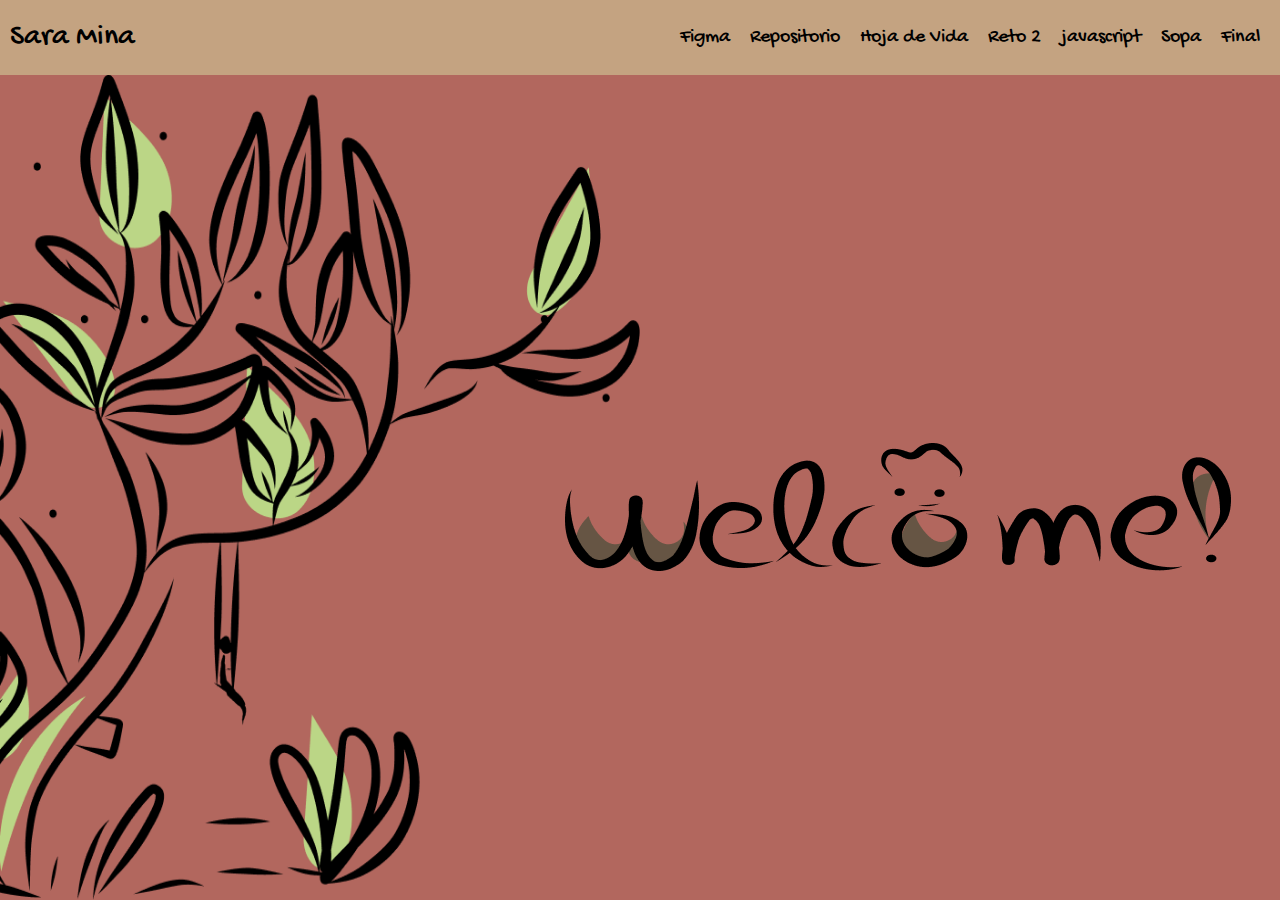
<file: index.html>
<!DOCTYPE html>
<html lang="es">

  <head>
    <meta charset="UTF-8">
    <meta name="viewport" content="width=device-width, initial-scale=1.0">
    <title>Portafolio Sara Mina</title>
    <!-- The style.css file allows you to change the look of your web pages.
         If you include the next line in all your web pages, they will all share the same look.
         This makes it easier to make new pages for your site. -->
    <link rel="stylesheet" href="https://sdmina.neocities.org/style.css">
    <link rel="stylesheet" href="style.css">
    <link href="https://fonts.googleapis.com/css2?family=Gochi+Hand&family=Rubik+Beastly&display=swap" rel="stylesheet">
  </head>
  
  <body>
    <header> 
      <nav>
        <div class="name">Sara Mina</div>
        <ul class="main-menu">
          <li><a href="https://www.figma.com/file/eflrmpB9GhKRIfvDcSW0Ki/Hoja-de-vida?node-id=0%3A1" target=_blank>Figma</a></li>
          <li><a href="https://github.com/sdminaq" target=_blank>Repositorio</a></li>
          <li><a href="https://sdmina.neocities.org/hojavida/index.html" target=_blank>Hoja de Vida</a></li> 
          <li><a href="reto2/index.html" target=_blank>Reto 2</a></li>
          <li><a href="js/index.html" target=_blank>javascript</a></li>
          <li><a href="sopa_letras/index.html" target=_blank>Sopa</a></li>
          <li><a href="proyecto-final-web/index.html" target=_blank>Final</a></li>
          
        </ul>
    </nav>
    </header>
    <main>
      <div class="tree">
        <img src="tree.png" alt="">
      </div>
      <div class="welcome">
      <img src="welcome.png" alt="">
      </div>
    </main>


  </body>
</html>
</file>
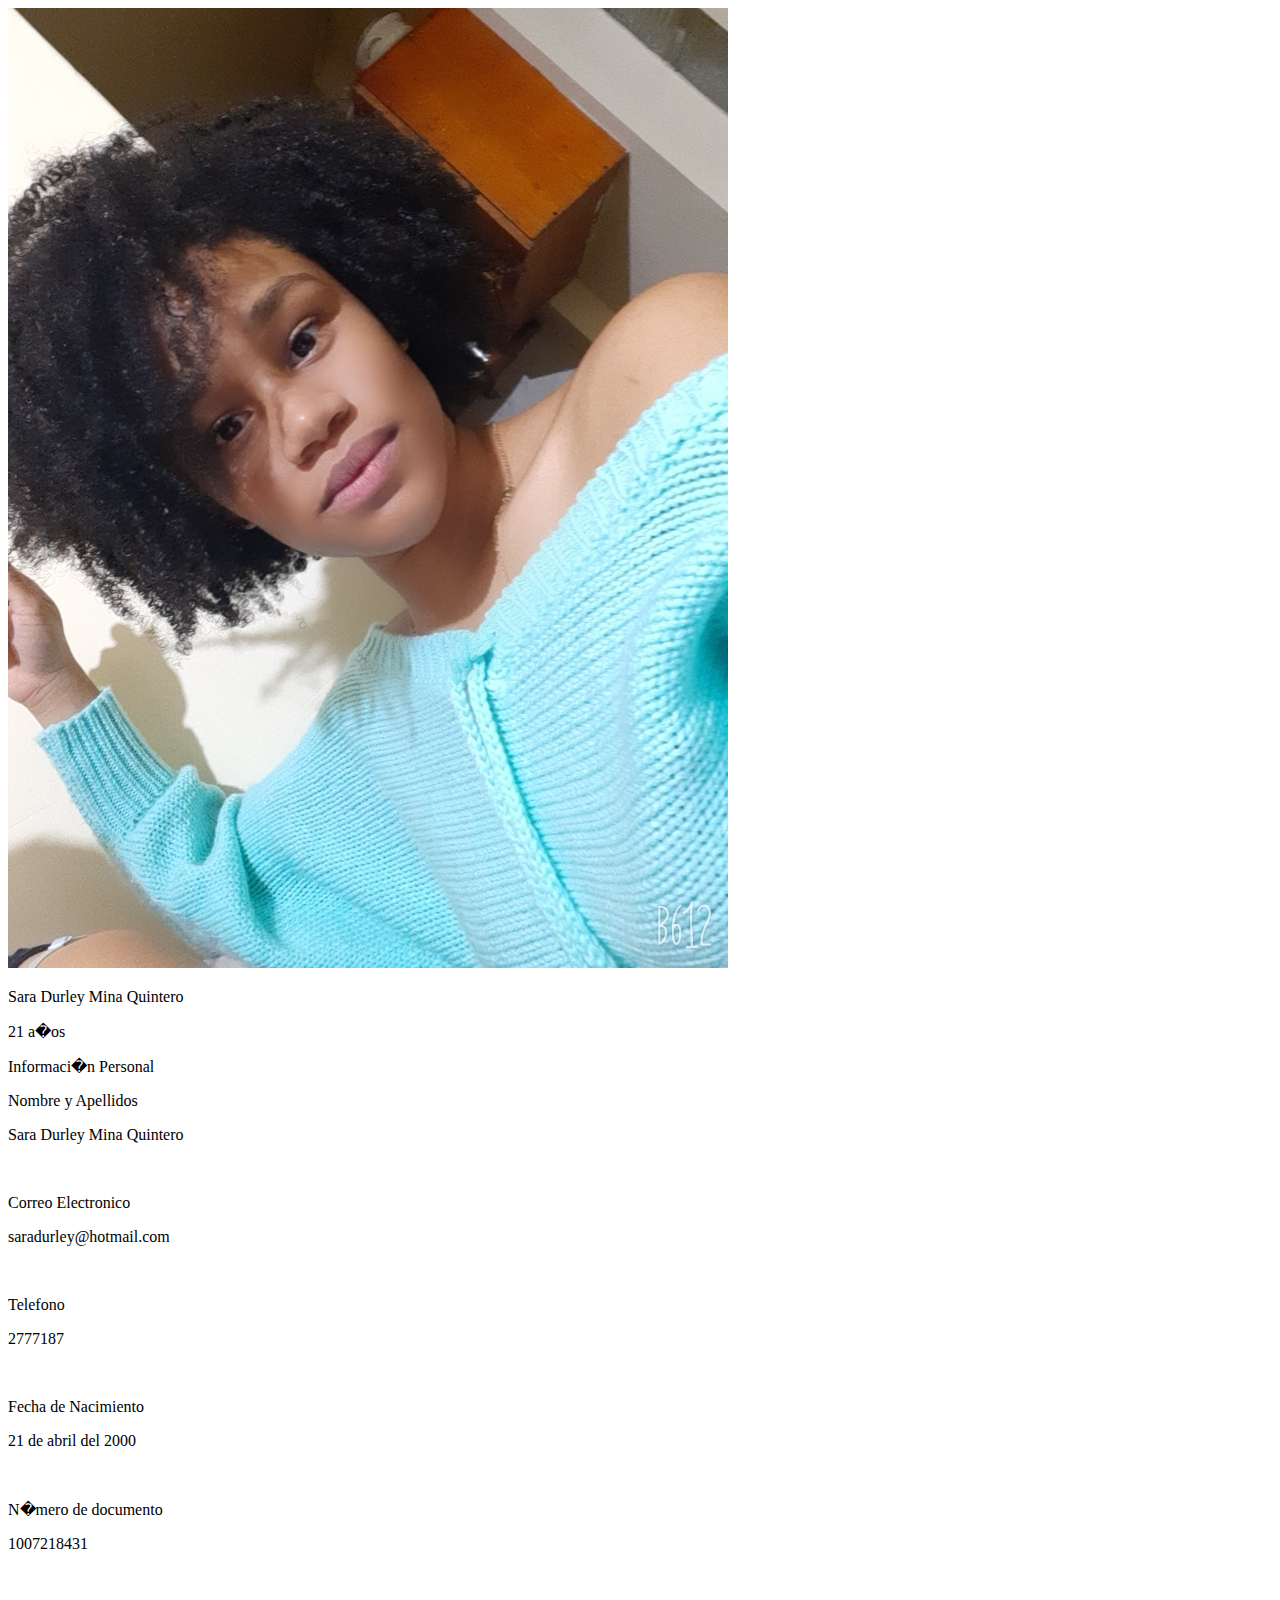
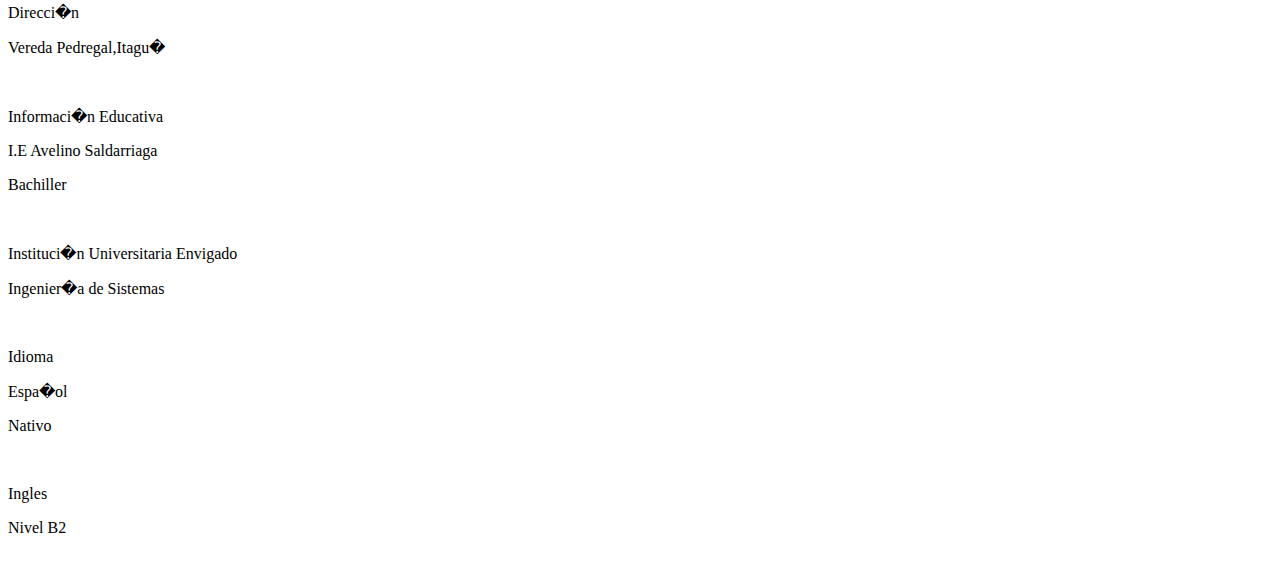
<file: hojavida/index.html>
<!DOCTYPE html>
<html lang="es">
<head>
    <meta charset="UTF-8">
    <meta http-equiv="X-UA-Compatible" content="IE=edge">
    <meta name="viewport" content="width=device-width, initial-scale=1.0">
    <title>Hoja de vida</title>
    <link rel="stylesheet" href="https://sdmina.neocities.org/hojavida/index.css">
    <link rel="preconnect" href="https://fonts.googleapis.com">
    <link rel="preconnect" href="https://fonts.gstatic.com" crossorigin>
    <link href="https://fonts.googleapis.com/css2?family=Klee+One&display=swap" rel="stylesheet">   
</head>
<body>
    <div class= "name">
        <div class="img">
            <img src="IMG-20200731-WA0007.jpg" alt="">
        </div>
        <div class="content">
            <p class="p-1">Sara Durley Mina Quintero</p>
            <p class="p-2">21 a�os</p>
        </div>
    </div>
    <div class="infpersonal">
        <p class="titulosec">Informaci�n Personal</p>
        <p class="textname">Nombre y Apellidos</p>
        <p class="textinf">Sara Durley Mina Quintero</p><br>
        <p class="textname">Correo Electronico</p>
        <p class="textinf">saradurley@hotmail.com</p><br>
        <p class="textname">Telefono</p>
        <p class="textinf">2777187</p><br>
        <p class="textname">Fecha de Nacimiento</p>
        <p class="textinf">21 de abril del 2000</p><br>
        <p class="textname">N�mero de documento</p>
        <p class="textinf">1007218431</p><br>    
        <p class="textname">Direcci�n</p>
        <p class="textinf">Vereda Pedregal,Itagu�</p><br>
    </div>
    <div class="infpersonal">
        <p class="titulosec">Informaci�n Educativa</p>
        <p class="textname">I.E Avelino Saldarriaga</p>
        <p class="textinf">Bachiller</p><br>
        <p class="textname">Instituci�n Universitaria Envigado</p>
        <p class="textinf">Ingenier�a de Sistemas</p><br>
    </div>
    <div class="infpersonal">
        <p class="titulosec">Idioma</p>
        <p class="textname">Espa�ol</p>
        <p class="textinf">Nativo</p><br>
        <p class="textname">Ingles</p>
        <p class="textinf">Nivel B2</p><br>
    </div>
</body>
</html>
</file>
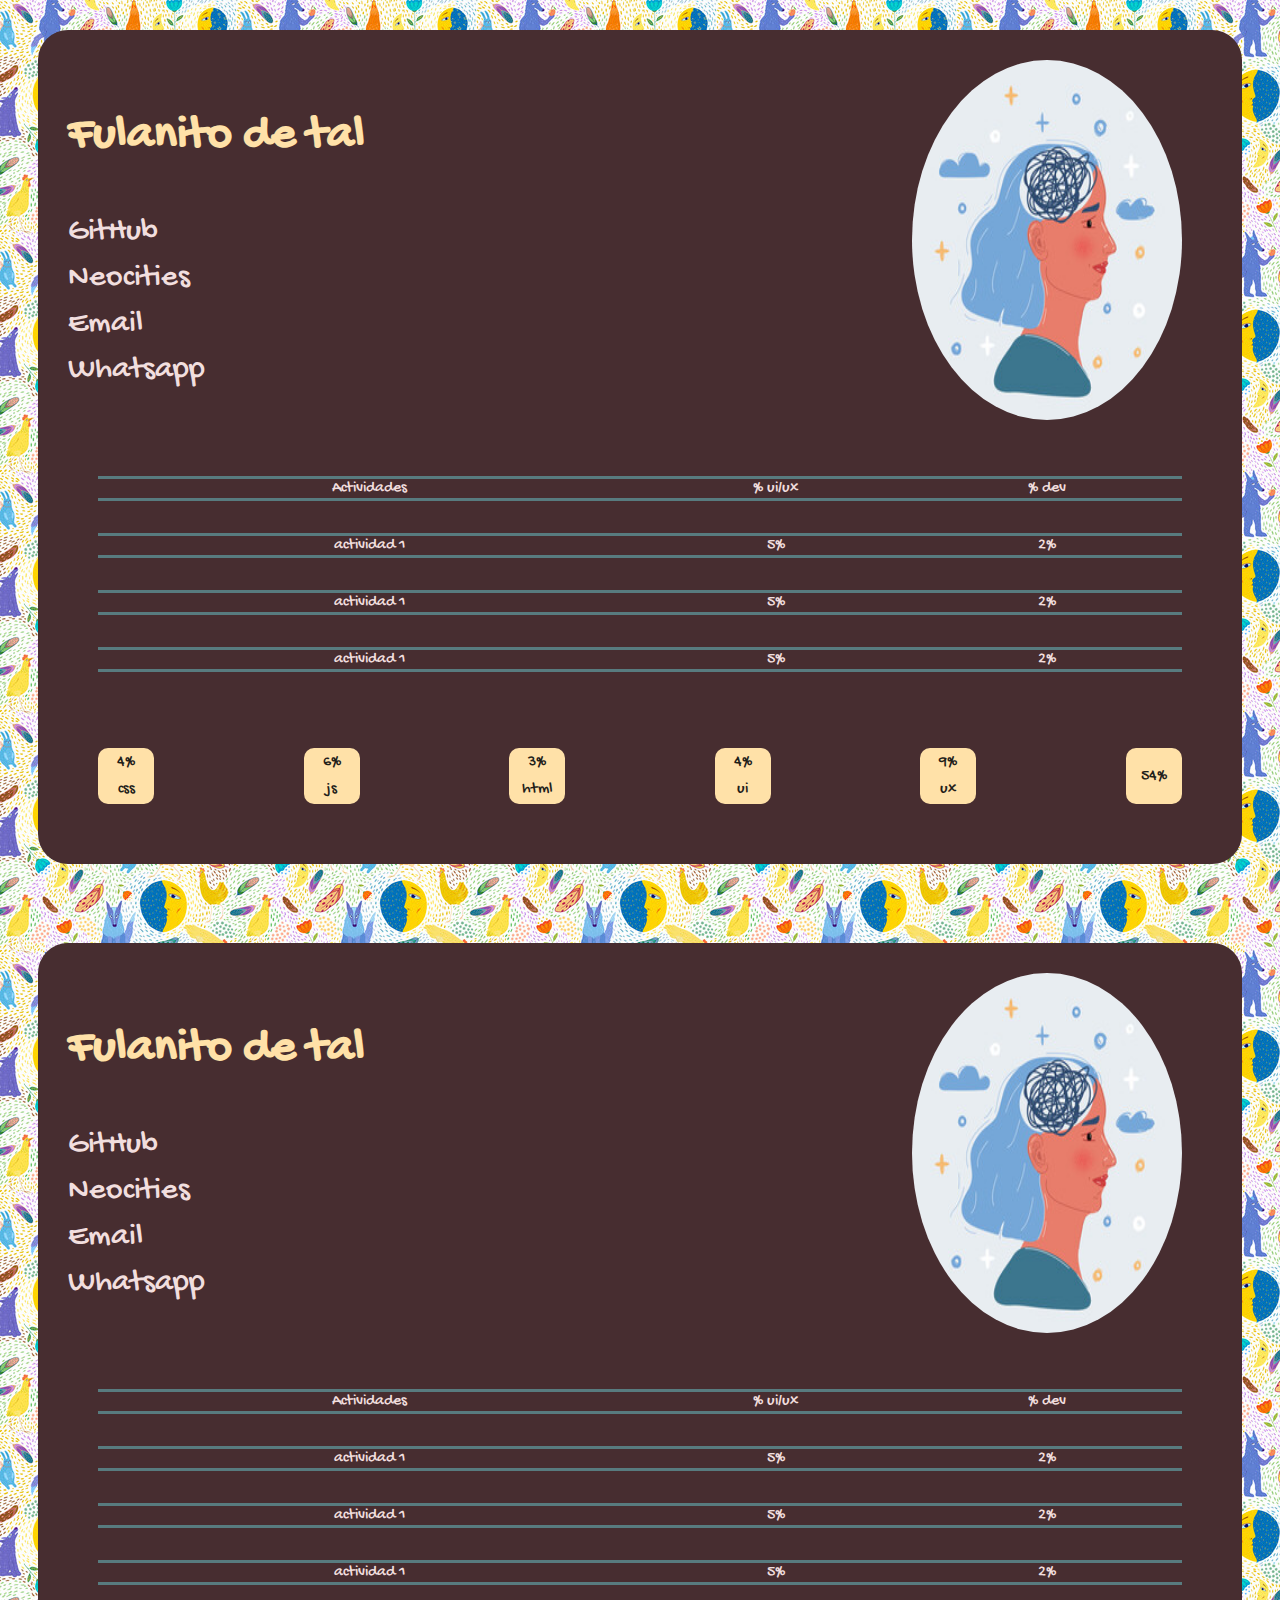
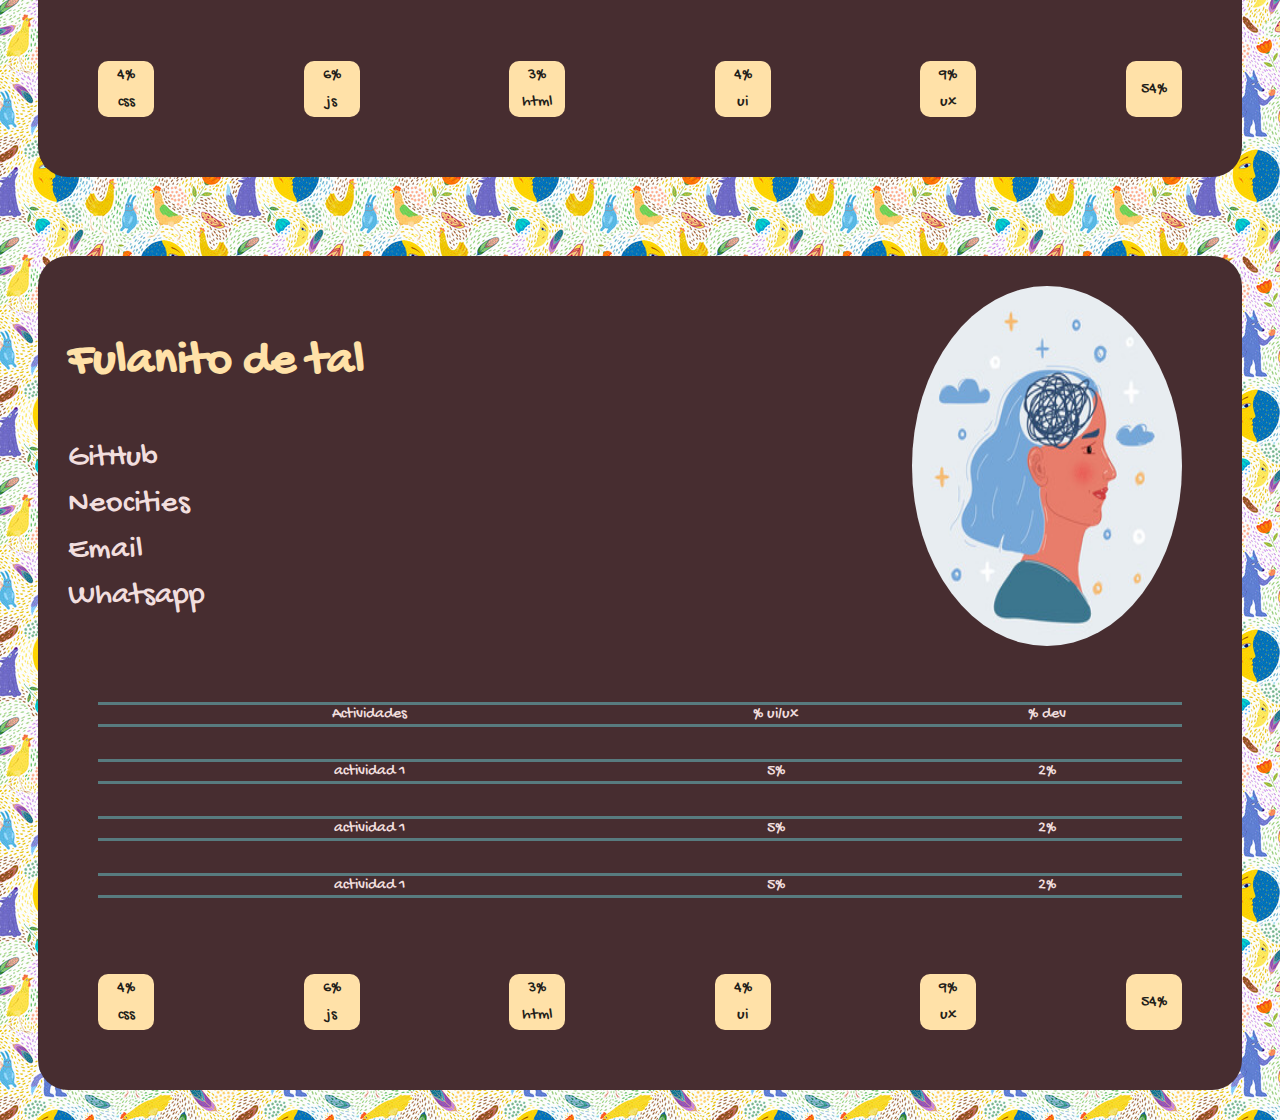
<file: js/index.html>
<!DOCTYPE html>
<html lang="en">
<head>
    <title>Student</title>
    <meta charset="UTF-8">
    <meta http-equiv="X-UA-Compatible" content="IE=edge">
    <meta name="viewport" content="width=device-width, initial-scale=1.0">
    <link rel="stylesheet" href="style.css">
    <script src="scrip.js" defer></script>
    <link href="https://fonts.googleapis.com/css2?family=Gochi+Hand&family=Rubik+Beastly&display=swap" rel="stylesheet">
</head>
<body> 
</body>
</html>
</file>
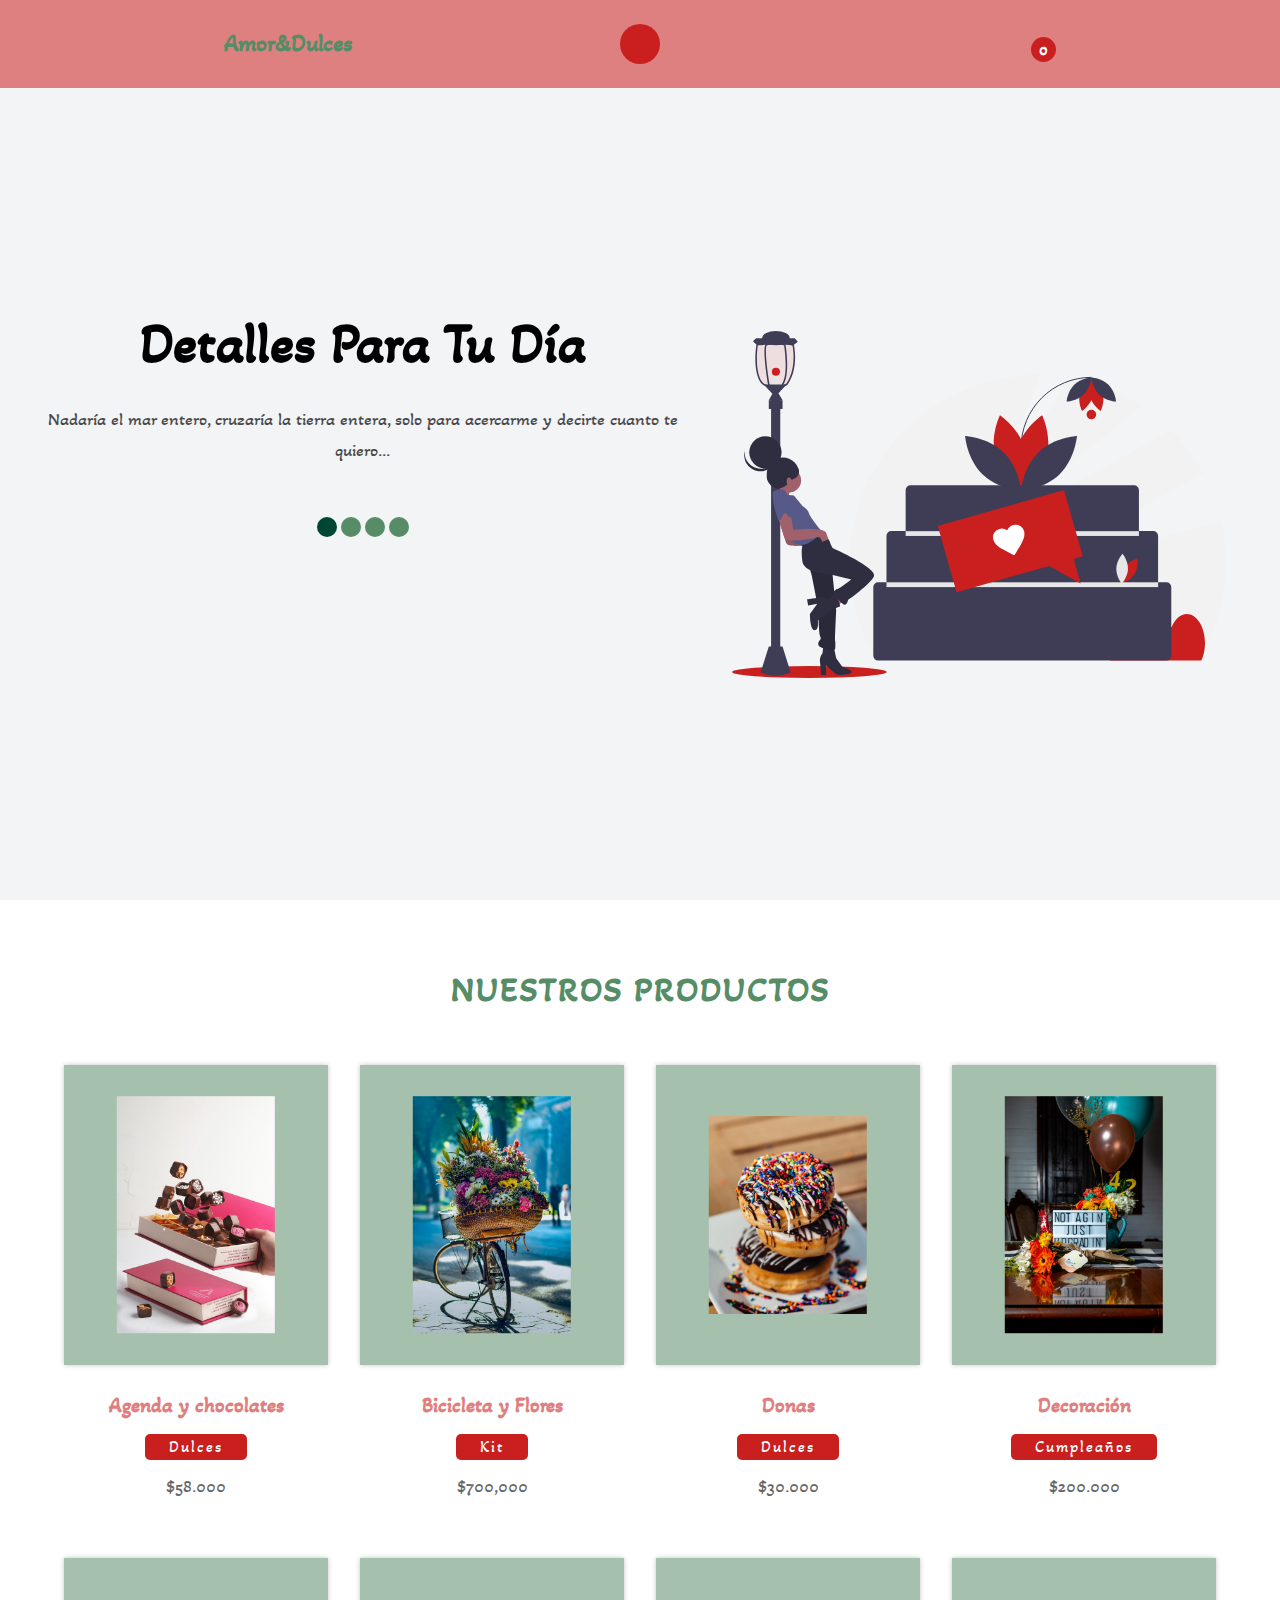
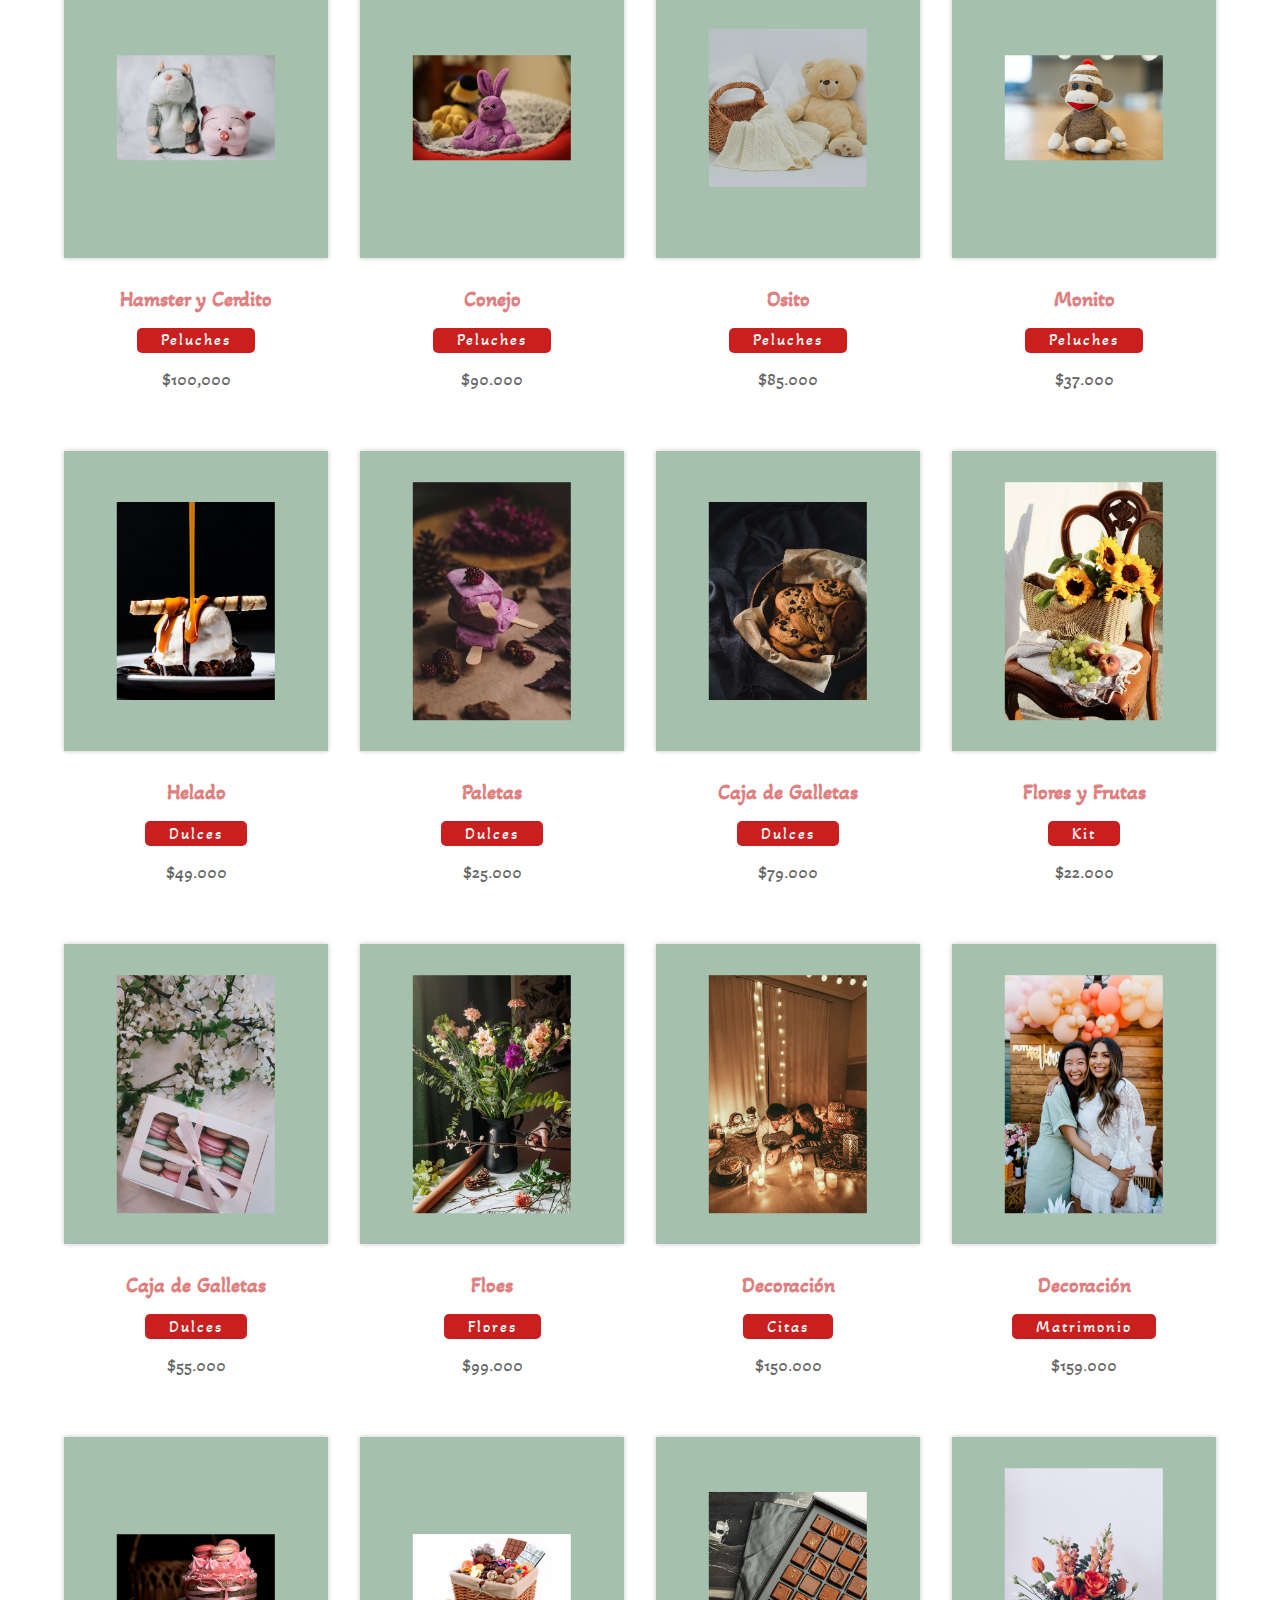
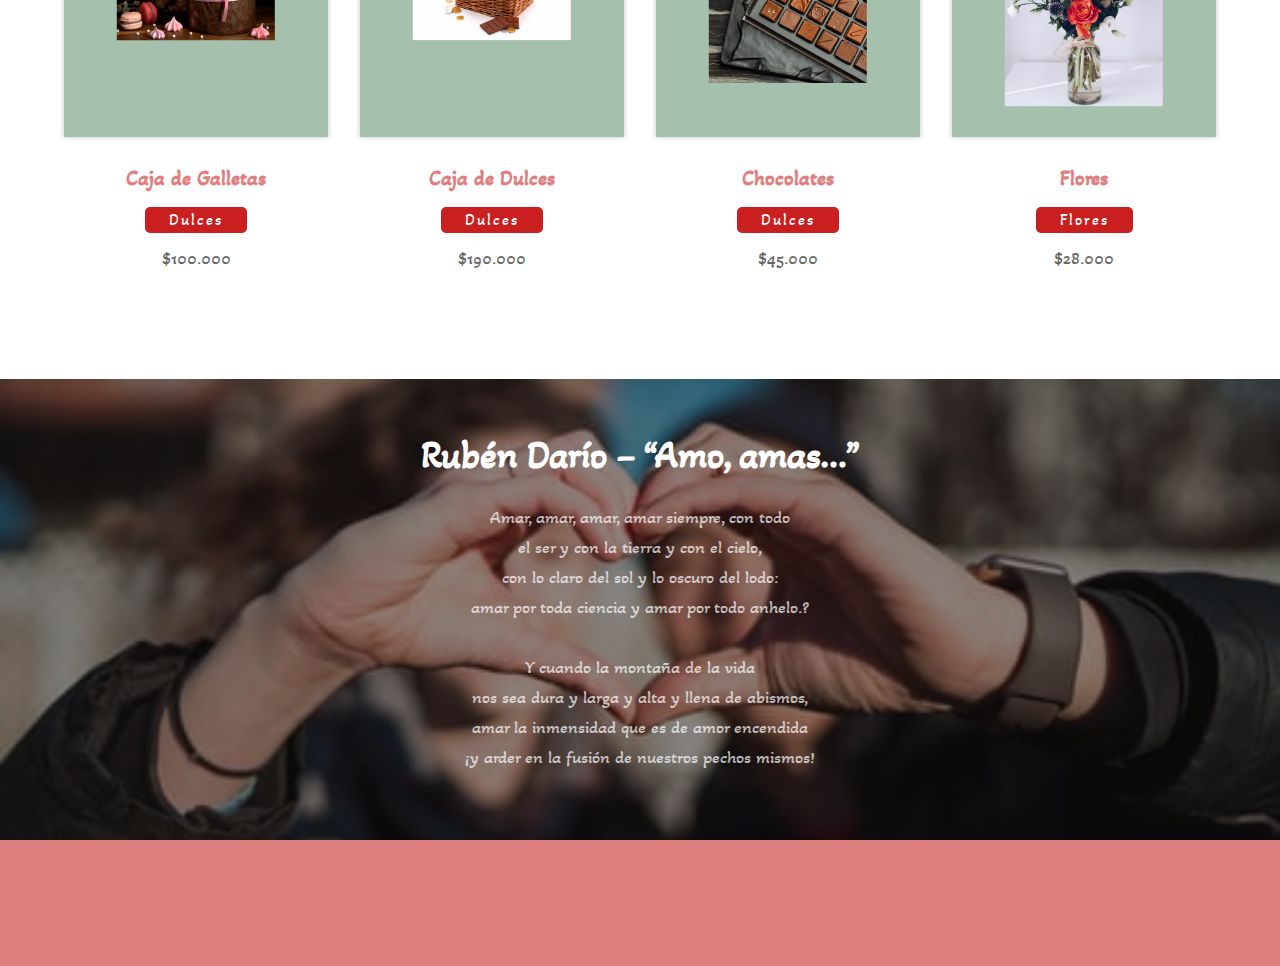
<file: proyecto-final-web/index.html>
<!DOCTYPE html>
<html lang="es">

  <head>
    <meta charset="utf-8">
    <meta http-equiv="X-UA-Compatible" content="IE=edge">
    <meta name="viewport" content="width=device-width, initial-scale=1">
    
    <link rel="icon" sizes="32x32" href="//img.icons8.com/ios/50/000000/filled-like.png">
    <title>Tienda de amor</title>
    <link rel="stylesheet" href="https://cdnjs.cloudflare.com/ajax/libs/font-awesome/5.15.1/css/all.min.css" integrity="sha512-+4zCK9k+qNFUR5X+cKL9EIR+ZOhtIloNl9GIKS57V1MyNsYpYcUrUeQc9vNfzsWfV28IaLL3i96P9sdNyeRssA==" crossorigin="anonymous" />
    <link rel="stylesheet" href="style.css">
  </head>
  <body>

    
    <header>
      <div class = "contenedor">
        
        <nav class = "bar-up">
          <a href = "index.html" class = "text-amor">Amor&Dulces</a>
          <button   type = "button" class = "amor-r" >
            <i class = "fas fa-bars"></i>
          </button>
          <div class = "menu">
            <ul>
              <li><a href = "index.html">Inicio</a></li>
              <li><a href = "who.html">¿Quiénes somos?</a></li>
              <li><a href = "https://sdmina.neocities.org/">Portafolio</a></li>
            </ul>
          </div>

          <div class = "car">
            <button type = "button" id = "car-btn">
              <i class = "fas fa-shopping-cart"></i>
              <span id = "car-info"></span>
            </button>
            
            <div class = "cart-container">
              <div class = "cart-list">
                
              </div>

              <div class = "cart-total">
                <h3>Total: $</h3>
                <span id = "cart-total-value"></span>
              </div>
            </div>
          </div>
        </nav>
        <!-- end of navbar -->

        <!-- banner -->
        <div class = "banner">
          <div class = "banner-content">
            <h1 class="titulo">Detalles Para Tu Día</h1>
            <p class="text"></p>
            <div class = "btns">
                <span class="bt--active"></span>
                <span class="bt"></span>
                <span class="bt"></span>
                <span class="bt"></span>
            </div>
          </div>

          <div class = "banner-img">
            <img src = "" alt = "">
          </div>
        </div>
        <!-- end of banner  -->
      </div>
    </header>
    <!-- end of header -->
 
    <!-- products section  -->
    <section class = "products">
      <div class = "container">
        <h2>nuestros productos</h2>
        <div class = "product-list">
         
        </div>
      </div>
    </section>
    <!-- end of products section -->

    <!-- footer -->
    <footer>
      <div class = "footer-banner">
        <div class = "container">
          <h2> Rubén Darío – “Amo, amas…”</h2>
          <p class = "text">Amar, amar, amar, amar siempre, con todo<br>
            el ser y con la tierra y con el cielo, <br>
            con lo claro del sol y lo oscuro del lodo: <br>
            amar por toda ciencia y amar por todo anhelo.?<br><br>
            Y cuando la montaña de la vida <br>
            nos sea dura y larga y alta y llena de abismos, <br>
            amar la inmensidad que es de amor encendida <br>
            ¡y arder en la fusión de nuestros pechos mismos!</p>
          
        </div>
      </div>

      <div class = "container">
        <div class = "social-icons">
          <a href = "#">
            <i class = "fab fa-facebook-f"></i>
          </a>
          <a href = "#">
            <i class = "fab fa-twitter"></i>
          </a>
          <a href = "#">
            <i class = "fab fa-instagram"></i>
          </a>
          <a href = "#">
            <i class = "fab fa-pinterest"></i>
          </a>
          <a href = "#">
            <i class = "fab fa-linkedin"></i>
          </a>
        </div>
      </div>
    </footer>
    <!-- end of footer -->

    



    
    <script src="info.js"></script>
    <script src="file.js"></script>
  </body>
</html>
</file>
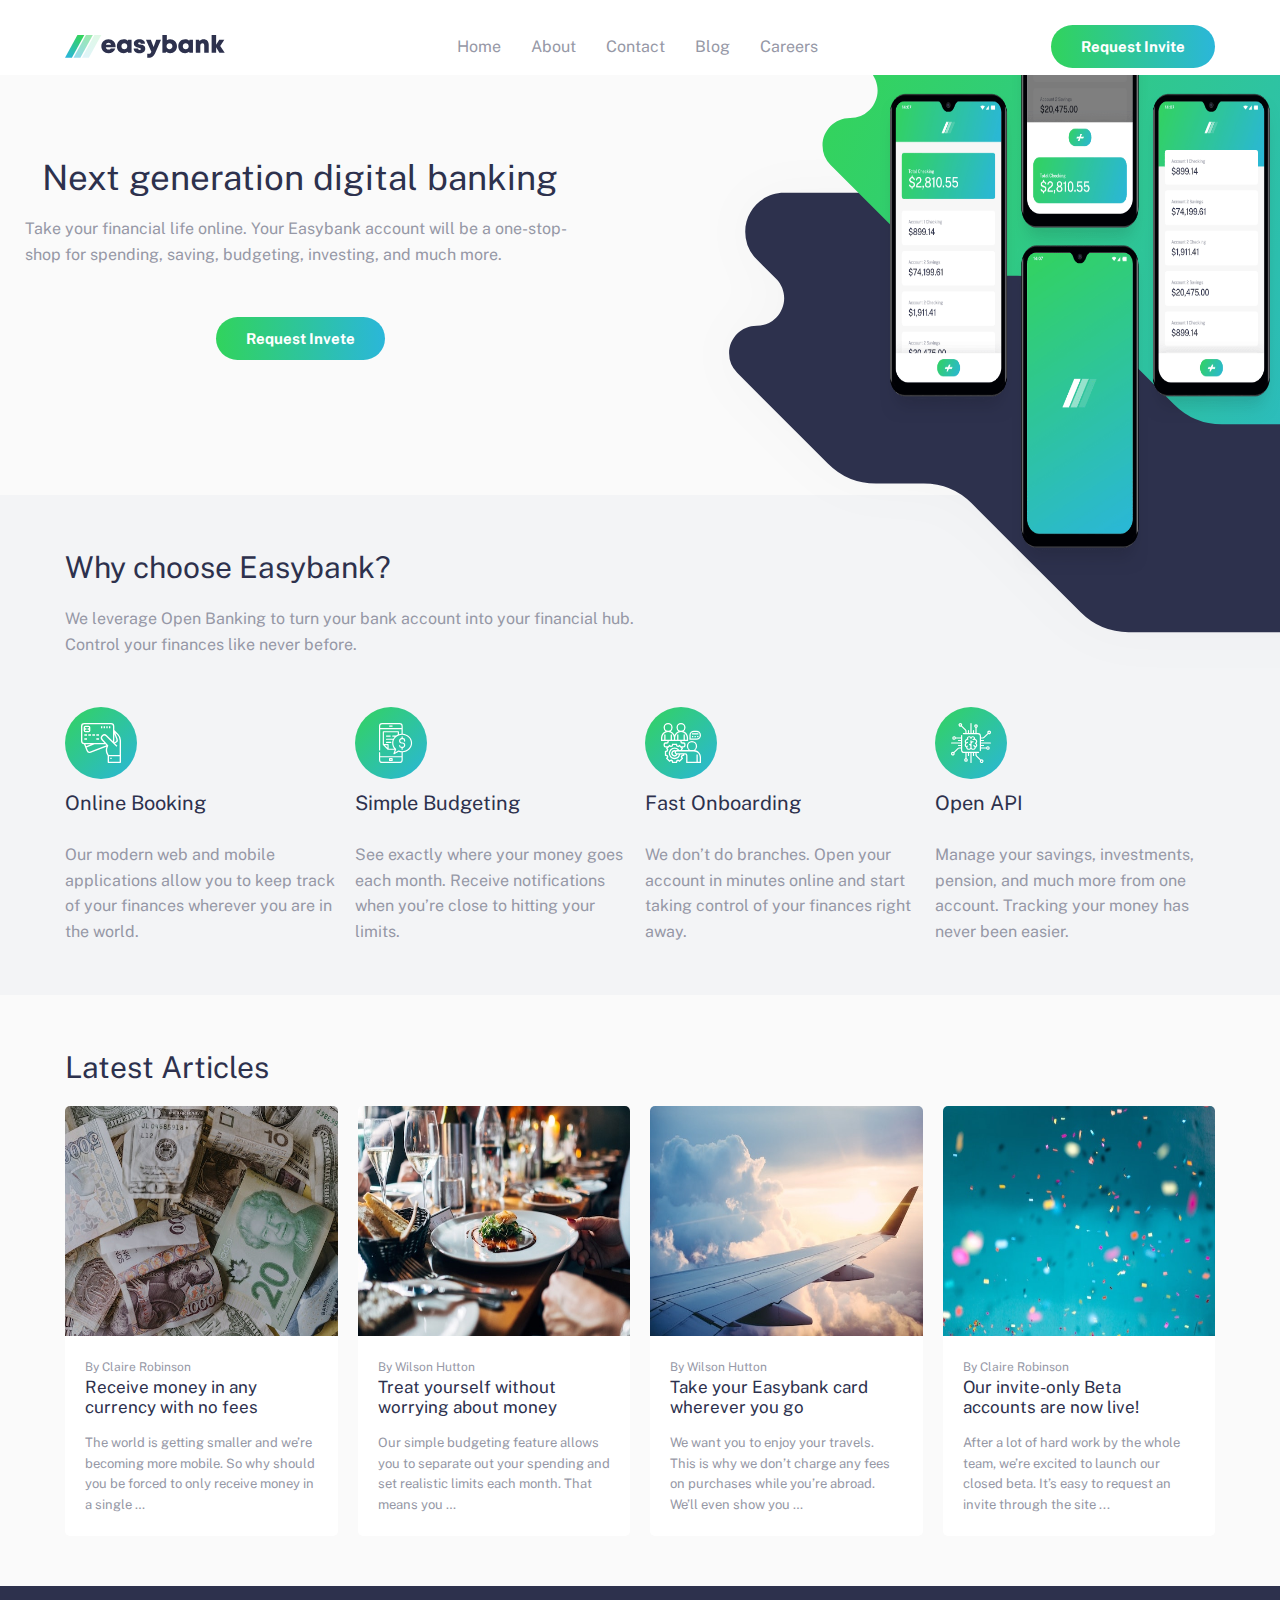
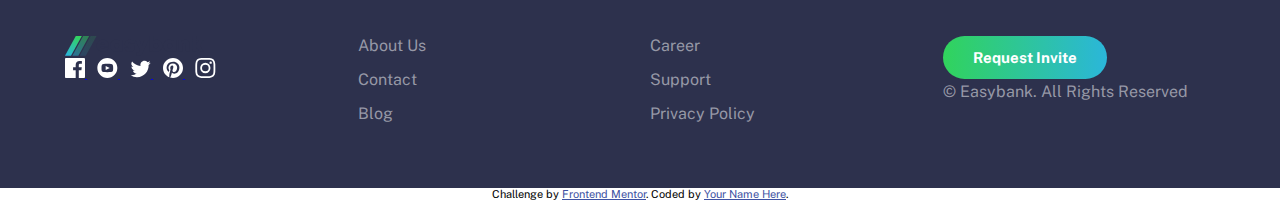
<file: reto2/index.html>
<!DOCTYPE html>
<html lang="en">

<head>
    <meta charset="UTF-8" />
    <meta name="viewport" content="width=device-width, initial-scale=1.0" />
    <!-- muestra el sitio correctamente según el dispositivo del usuario -->

    <link rel="icon" type="image/png" sizes="32x32" href="./images/favicon-32x32.png" />

    <title>Frontend Mentor | Easybank landing page</title>

    <link rel="preconnect" href="https://fonts.gstatic.com">
    <link href="https://fonts.googleapis.com/css2?family=Public+Sans:wght@300;400;700&display=swap" rel="stylesheet">
    <link rel="stylesheet" href="style.css">

    
    <style>
        .attribution {
            font-size: 11px;
            text-align: center;
        }
        
        .attribution a {
            color: hsl(228, 45%, 44%);
        }
    </style>
</head>

<body>
    <header>
        <div class="contenedor">
          <nav>
            <!-- logo -->
            <img src="./images/logo.svg" alt="" class="logo">
            <!-- Icons -->
            <input type="checkbox" class="check" id="toggle">
            <label for="toggle" class="hamburger" id="hamburger">
              <img src="./images/icon-hamburger.svg" alt="">
            </label>
    
            <ul class="nav-ul" id="nav-ul">
              <li class="nav-link"><a href="#">Home</a></li>
              <li class="nav-link"><a href="#about-section">About</a></li>
              <li class="nav-link"><a href="#">Contact</a></li>
              <li class="nav-link"><a href="#">Blog</a></li>
              <li class="nav-link"><a href="#">Careers</a></li>
            </ul>
    
            <a href="#" class="btn">Request Invite</a>
    
          </nav>
        </div>
      </header>

    <main>
        <section class="welcome-sec">
        <div class="cont-welcome">
            <div class="wel-tex">
                <h1 class="peq">
                 Next generation digital banking
                </h1>
                <p class="lar">
                    Take your financial life online. Your Easybank account will be a one-stop-shop for spending,
                     saving, budgeting, investing, and much more.   
                </p>
                <a class="btn" href="#">Request Invete</a>
            </div>
            <div class="wel-img">
                <img src="images/image-mockups.png" alt="" class="celulares">
            </div>
        </div>
        </section>

        <section class="choose">
            <div class="cont-choose contenedor">
                <div class="choose-tex">
                    <h2 class="peq ha2">Why choose Easybank?</h2>
                    <p class="lar">
                        We leverage Open Banking to turn your bank account into your financial hub. 
                        Control your finances like never before.  
                    </p>
                </div>
            
                <div class="bol-main">
                    <div class="bol">
                        <img src="images/icon-online.svg" alt="" class="cir-1">
                        <h3 class="peq ha3">Online Booking</h3>
                        <p>
                        Our modern web and mobile applications allow you to keep track of your finances 
                        wherever you are in the world.
                        </p>
                    </div>
                
                    <div class="bol">
                        <img src="images/icon-budgeting.svg" alt="">
                        <h3 class="peq ha3">Simple Budgeting</h3>
                        <p>
                            See exactly where your money goes each month. Receive notifications 
                            when you’re close to hitting your limits.
                        </p>
                    </div>
                    <div class="bol">
                        <img src="images/icon-onboarding.svg" alt="">
                        <h3 class="peq ha3">Fast Onboarding</h3>
                        <p>
                            We don’t do branches. Open your account in minutes online and 
                            start taking control of your finances right away.
                        </p>
                    </div>
                    <div class="bol">
                        <img src="images/icon-api.svg" alt="">
                        <h3 class="peq ha3">Open API</h3>
                        <p>
                            Manage your savings, investments, pension, and much more from one account. 
                            Tracking your money has never been easier.
                        </p>
                    </div>  
                </div>
            </div>        
        </section>

        <section class="arti">
           <div class="contenedor">  
                <div class="titulo-arti">
                    <h2 class="ha2 peq">Latest Articles</h2>
                </div>

                <div class="articulos">
                    <div class="articulo">
                    <img src="images/image-currency.jpg" alt="">
                    <div class="articulo-con">
                        <p class="paq autor">
                        By Claire Robinson
                        </p>
                        <h4 class="peq ha4">
                        Receive money in any currency with no fees
                        </h4>
                        <p class="art-resum">
                        The world is getting smaller and we’re becoming more mobile. So why should you be 
                        forced to only receive money in a single …
                        </p>
                        </div>
                    </div> 
                    <div class="articulo">
                        <img src="images/image-restaurant.jpg" alt="">
                        <div class="articulo-con">
                        <p class="paq autor">
                        By Wilson Hutton
                        </p>
                        <h4 class="peq ha4"> 
                        Treat yourself without worrying about money
                        </h4>
                        <p class="art-resum">
                            Our simple budgeting feature allows you to separate out your spending and set 
                            realistic limits each month. That means you …
                        </p>
                        </div>
                    </div> 
                    <div class="articulo">
                        <img src="images/image-plane.jpg" alt="">
                        <div class="articulo-con">
                        <p class="paq autor">
                        By Wilson Hutton
                        </p>
                        <h4 class="peq ha4">
                        Take your Easybank card wherever you go
                        </h4>
                        <p class="art-resum">
                        We want you to enjoy your travels. This is why we don’t charge any 
                        fees on purchases while you’re abroad. We’ll even show you … 
                        </p>
                        </div>
                    </div> 
                    <div class="articulo">
                        <img src="images/image-confetti.jpg" alt="">
                        <div class="articulo-con">
                        <p class="paq autor">
                        By Claire Robinson
                        </p>
                        <h4 class="peq ha4">
                        Our invite-only Beta accounts are now live!
                        </h4>
                        <p class="art-resum">
                        After a lot of hard work by the whole team, we’re excited to launch 
                        our closed beta. It’s easy to request an invite through the site ...
                        </p>
                        </div>
                    </div> 
                </div>
            </div> 
        </section>
    </main>

    <footer>
        <div class="contenedor">
          <div class="footer">
    
            <div class="footer-icons">
              <div class="footer-line">
                <img src="./images/logo.svg" alt="">
              </div>
    
              <a href="#">
                <img src="images/icon-facebook.svg" alt="">
              </a>
              <a href="#">
                <img src="images/icon-youtube.svg" alt="">
              </a>
              <a href="#">
                  <img src="images/icon-twitter.svg" alt="">
              </a>
              <a href="#">
                  <img src="images/icon-pinterest.svg" alt="">
              </a>
              <a href="#">
                  <img src="images/icon-instagram.svg" alt="">
              </a>
    
            </div>
    
            <div class="footer-links">
              <ul>
                <li><a href="#">About Us</a></li>
                <li><a href="#">Contact</a></li>
                <li><a href="#">Blog</a></li>
              </ul>
            </div>
    
            <div class="footer-links">
              <ul>
                <li><a href="#">Career</a></li>
                <li><a href="#">Support</a></li>
                <li><a href="#">Privacy Policy</a></li>
              </ul>
            </div>
    
            <div class="footer-credit">
              <div class="u-mb-large">
                <a href="#" class="btn">Request Invite</a>
              </div>
              <div class="footer-text">
                <p>© Easybank. All Rights Reserved</p>
              </div>
            </div>
    
    
          </div>
        </div>
      </footer>

    <div class="attribution">
        Challenge by
        <a href="https://www.frontendmentor.io?ref=challenge" target="_blank">Frontend Mentor</a
      >. Coded by <a href="#">Your Name Here</a>.
    </div>
</body>

</html>
</file>
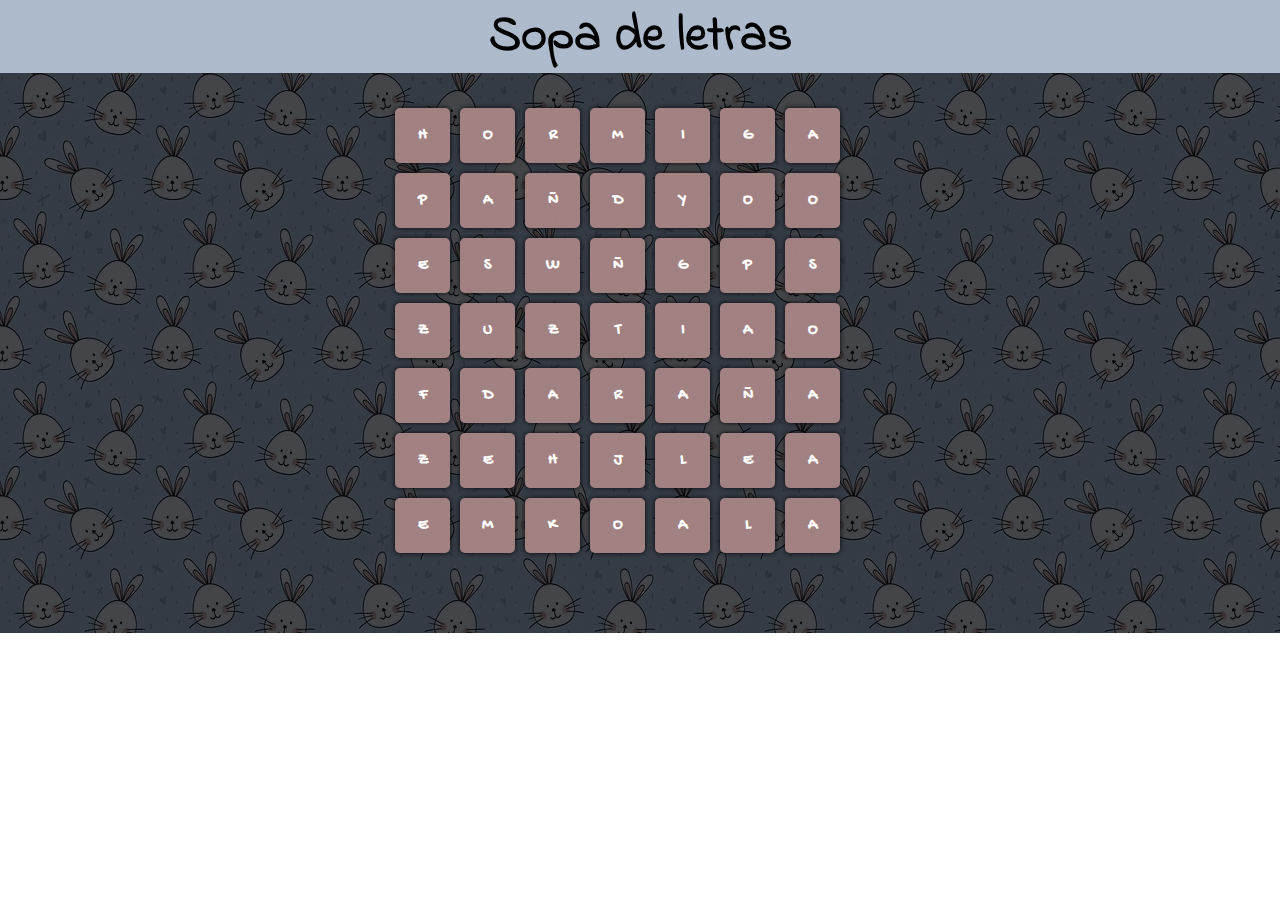
<file: sopa_letras/index.html>
<!DOCTYPE html>
<html lang="es">
<head>
    <meta charset="UTF-8">
    <meta http-equiv="X-UA-Compatible" content="IE=edge">
    <meta name="viewport" content="width=device-width, initial-scale=1.0">
    <title>Sopa de letra</title>
    <script src=" http://code.jquery.com/jquery-3.5.1.js"></script>
    <script src="code.js"></script>
    <link rel="stylesheet" href="style.css"> 
    <link href="https://fonts.googleapis.com/css2?family=Gochi+Hand&family=Kanit:wght@100&family=Rubik+Beastly&display=swap" rel="stylesheet">
    <link href="https://fonts.googleapis.com/css2?family=Gochi+Hand&family=Indie+Flower&family=Kanit:wght@100&family=Road+Rage&family=Rubik+Beastly&display=swap" rel="stylesheet">
</head>
<body>
    <h1>Sopa de letras</h1>
    <main>
    <div class="soup">
        <div class="cont">
            <div class="box hom"><strong>H</strong></div>
            <div class="box hom"><strong>O</strong></div>
            <div class="box hom"><strong>R</strong></div>
            <div class="box hom"><strong>M</strong></div>
            <div class="box hom"><strong>I</strong></div>
            <div class="box hom"><strong>G</strong></div>
            <div class="box hom"><strong>A</strong></div>
 
            <div class="box pez"><strong>P</strong></div>
            <div class="box me"><strong>A</strong></div>
            <div class="box"><strong>Ñ</strong></div>
            <div class="box"><strong>D</strong></div>
            <div class="box"><strong>Y</strong></div>
            <div class="box"><strong>O</strong></div>
            <div class="box oso"><strong>O</strong></div>

            <div class="box pez"><strong>E</strong></div>
            <div class="box me"><strong>S</strong></div>
            <div class="box"><strong>W</strong></div>
            <div class="box"><strong>Ñ</strong></div>
            <div class="box"><strong>G</strong></div>
            <div class="box"><strong>P</strong></div>
            <div class="box oso"><strong>S</strong></div>

            <div class="box pez"><strong>Z</strong></div>
            <div class="box me"><strong>U</strong></div>
            <div class="box"><strong>Z</strong></div>
            <div class="box"><strong>T</strong></div>
            <div class="box"><strong>I</strong></div>
            <div class="box"><strong>A</strong></div>
            <div class="box oso"><strong>O</strong></div>

            <div class="box"><strong>F</strong></div>
            <div class="box me"><strong>D</strong></div>
            <div class="box ara"><strong>A</strong></div>
            <div class="box ara"><strong>R</strong></div>
            <div class="box ara"><strong>A</strong></div>
            <div class="box ara"><strong>Ñ</strong></div>
            <div class="box ara"><strong>A</strong></div>

            <div class="box"><strong>Z</strong></div>
            <div class="box me"><strong>E</strong></div>
            <div class="box"><strong>H</strong></div>
            <div class="box"><strong>J</strong></div>
            <div class="box"><strong>L</strong></div>
            <div class="box"><strong>E</strong></div>
            <div class="box"><strong>A</strong></div>

            <div class="box"><strong>E</strong></div>
            <div class="box me"><strong>M</strong></div>
            <div class="box ko"><strong>K</strong></div>
            <div class="box ko"><strong>O</strong></div>
            <div class="box ko"><strong>A</strong></div>
            <div class="box ko"><strong>L</strong></div>
            <div class="box ko"><strong>A</strong></div>
            
        </div> 
    </div>
    </main>
</body>
</html>
</file>
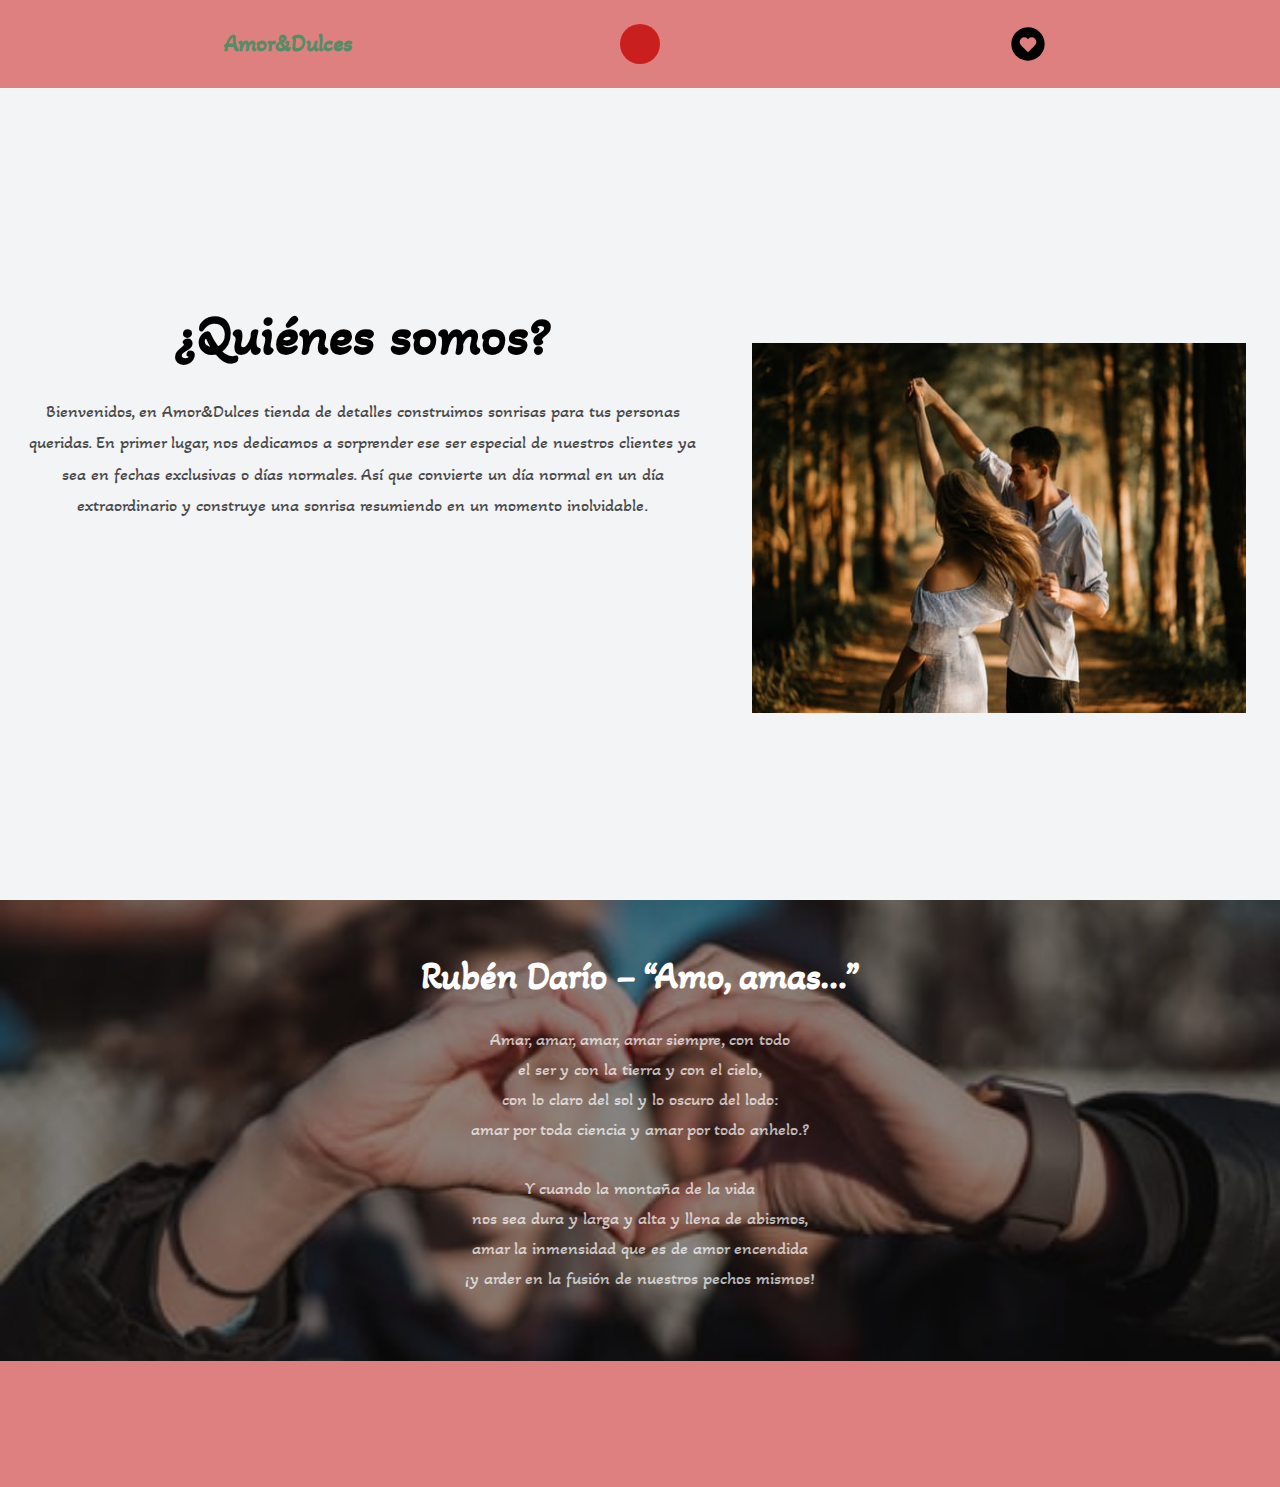
<file: proyecto-final-web/who.html>
<!DOCTYPE html>
<html lang="es">

  <head>
    <meta charset="utf-8">
    <meta http-equiv="X-UA-Compatible" content="IE=edge">
    <meta name="viewport" content="width=device-width, initial-scale=1">
    
    <link rel="icon" sizes="32x32" href="//img.icons8.com/ios/50/000000/filled-like.png">
    <title>Tienda de amor</title>
    <link rel="stylesheet" href="https://cdnjs.cloudflare.com/ajax/libs/font-awesome/5.15.1/css/all.min.css" integrity="sha512-+4zCK9k+qNFUR5X+cKL9EIR+ZOhtIloNl9GIKS57V1MyNsYpYcUrUeQc9vNfzsWfV28IaLL3i96P9sdNyeRssA==" crossorigin="anonymous" />
    <link rel="stylesheet" href="who.css">
    <link rel="stylesheet" href="style.css">
  </head>
  <body>

    
    <header>
      <div class = "contenedor">
        
        <nav class = "bar-up">
          <a href = "index.html" class = "text-amor">Amor&Dulces</a>
          <button   type = "button" class = "amor-r" >
            <i class = "fas fa-bars"></i>
          </button>
          <div class = "menu">
            <ul>
              <li><a href = "index.html">Inicio</a></li>
              <li><a href = "who.html">¿Quiénes somos?</a></li>
              <li><a href = "https://sdmina.neocities.org/">Portafolio</a></li>
            </ul>
          </div>

          <div class="cora">
              <img class="cora-img" src="imag/bxs-heart-circle.svg" alt="">
          </div>
        </nav>
        <!-- end of navbar -->

       
        <div class = "who">
          <div class = "who-content">
            <h1 class="titulo">¿Quiénes somos?</h1>
            <p class="text">Bienvenidos, en Amor&Dulces tienda de detalles 
                construimos sonrisas para tus personas queridas. En primer 
                lugar, nos dedicamos a sorprender ese ser especial de nuestros 
                clientes ya sea en fechas exclusivas o días normales. Así que 
                convierte un día normal en un día extraordinario y construye 
                una sonrisa resumiendo en un momento inolvidable.</p> 
            </div>
            <div class = "who-img">
                <img src = "imag/who.jpg" alt = "">
              </div>
          </div>

        </div>
      </div>
    </header>
    
    <!-- footer -->
    <footer>
      <div class = "footer-banner">
        <div class = "container">
          <h2> Rubén Darío – “Amo, amas…”</h2>
          <p class = "text">Amar, amar, amar, amar siempre, con todo<br>
            el ser y con la tierra y con el cielo, <br>
            con lo claro del sol y lo oscuro del lodo: <br>
            amar por toda ciencia y amar por todo anhelo.?<br><br>
            Y cuando la montaña de la vida <br>
            nos sea dura y larga y alta y llena de abismos, <br>
            amar la inmensidad que es de amor encendida <br>
            ¡y arder en la fusión de nuestros pechos mismos!</p>
          
        </div>
      </div>

      <div class = "container">
        <div class = "social-icons">
          <a href = "#">
            <i class = "fab fa-facebook-f"></i>
          </a>
          <a href = "#">
            <i class = "fab fa-twitter"></i>
          </a>
          <a href = "#">
            <i class = "fab fa-instagram"></i>
          </a>
          <a href = "#">
            <i class = "fab fa-pinterest"></i>
          </a>
          <a href = "#">
            <i class = "fab fa-linkedin"></i>
          </a>
        </div>
      </div>
    </footer>
    <!-- end of footer -->

    
    <script src="menu.js"></script>
  </body>
</html>
</file>
<file: style.css>
/* CSS is how you can add style to your website, such as colors, fonts, and positioning of your
   HTML content. To learn how to do something, just try searching Google for questions like
   "how to change link color." */


   body {
   background: #b2675e;
   width: 100%;
   min-height: 100vh;
   margin: 0;
  display: grid;
  grid-template-rows: auto 1fr;
  }

 .tree{
   width: 50%;
   height: 100%;
   left: 0;
   bottom: 0;
   display: flex;
   align-items: end;
   position: absolute;
   
 }

 .tree img{
   width: 100%;
   height: 100%;
 }
 .welcome{
   width: 150px;
   height: 90px;
   top: 400px;
   left: 400px;
   display: inline;
 }

 main{
   display: flex;
   justify-content: center;
   align-items: center;
   position: relative;
 }
 
 header{
   width: 100%;
  
 }
 nav{
   width: 100%;
   display: flex;
   align-items: center;
   justify-content: space-between;
   background-color: #c4a381;
   
 }

 .name{
  font-family: 'Gochi Hand', cursive;
  font-size: 30px;
  margin-left: 10px;
 }
 .main-menu{
  display: flex;
  align-items: center;
  margin-right: 10px;
  position: relative;
  z-index: 20;
}
.main-menu li{
   list-style: none;
   margin: 10px;
   font-size: 20px;
   font-family: 'Gochi Hand', cursive;
 }
 .main-menu li a{
   color: black;
   text-decoration: none;
   transform: all 0.5s ease;
 }

 .main-menu li a:hover{
  padding: 5px 10px;
  background: black;
  color: white;
  border-radius: 15px;
}
</file>
<file: js/style.css>
body{
  
  font-family: 'Gochi Hand', cursive;
    color: #F1DEDE;
    background-image: url("240_F_442532169_KiMd12GTkhxf58c7wLgxTMmRSwRDcleI.jpg");
  }
  
  .principal{
    padding: 16px;
    display: flex;
    flex-direction: column;
    background-color: #472d30;
    border-radius: 30px;
    padding: 30px;
    margin: 30px;
    
  }
  
  .informa{
    display: flex;
    flex-direction: column-reverse;
  }
  
  a{
    text-decoration: none;
    color: inherit;
  }
  
  a:hover{
    color:#ffe1a8;
  }
  
  .izquierda{
    flex-grow: 1;
    font-size: 2rem;
    
  }
  
  .izquierda p{
    font-size: 3rem;
    font-weight: 700;
    color:#ffe1a8;
   
  }
  
  
  .img{
    width: 300px;
    height: 400px;
  }
  
  .img img{
    width: 90%;
    height: 90%;
    border-radius: 100%;
    
  }
  
  .actividades{
    text-align: center;
    margin: 30px;
    margin-top: 0;
  }
  
  .actividades div{
    display: grid;
    grid-template-columns: 2fr 1fr 1fr;
    padding: 16px 0;
  }
  
  .actividades div span{
    padding: 0 4px;
    border-color: #587B7F;
    border-style: solid;
    border-left: 1px;
    border-right: 1px;
    
  }
  
  .porcent{
    display: flex;
    justify-content: space-between;
    flex-wrap: wrap;
    margin: 30px;
  }
  
  .valoracion{
    width: 40px;
    height: 40px;
    background-color: #ffe1a8;;
    color: #1E2019;
    border-radius: 10px;
    overflow: hidden;
    display: flex;
    flex-direction: column;
    gap: 8px;
    padding: 8px;
    justify-content: center;
    align-items: center;
  }
  .cont-link{
      display: flex;
      flex-direction: column;
      gap: 8px;
  }
  @media screen and (min-width: 760px) {
    
    .informa{
      flex-direction: row;
    }
  }
</file>
<file: proyecto-final-web/style.css>
@import url('https://fonts.googleapis.com/css2?family=Akaya+Kanadaka&display=swap');

:root{
    --ghost-white: #f3f4f6;
    --fire-bush: #ca1f1f;
    --granite-gray: #568d66;
    --baltic-sea: #df8080;
    --color-product: #a5c1ae;


}

*{
    padding: 0;
    margin: 0;
    box-sizing: border-box;
    font-family: 'Akaya Kanadaka', cursive;
}
body{
    line-height: 1.5;
    font-weight: 400;
}



.banner-img img{
    width: 100%;
}
button{
    cursor: pointer;
    outline: 0;
}
a{
    text-decoration: none;
    color: #000;
}
.contenedor{
    max-width: 1280px;
    margin: 0 auto;
    padding: 0 1.5rem;
    background-color: var(--ghost-white);
}
.text{
    font-size: 1.1rem;
    margin: 1.2rem 0;
    line-height: 1.7;
    opacity: 0.7;
}


header .contenedor{
    min-height: 100vh;
    display: flex;
    flex-direction: column;
}
.bar-up{
    position: fixed;
    top: 0;
    left: 50%;
    transform: translateX(-50%);
    -webkit-transform: translateX(-50%);
    -moz-transform: translateX(-50%);
    -ms-transform: translateX(-50%);
    -o-transform: translateX(-50%);
    width: 100%;
    padding: 1.5rem 1rem!important;
    display: grid;
    grid-template-columns: repeat(3, 1fr);
    align-items: center;
    padding: 1.5rem 0;
    background: var(--baltic-sea);
    z-index: 999;
}
.text-amor{
    font-size: 1.5rem;
    font-weight: 600;
    color: var(--granite-gray);
    justify-self: flex-start;
}
.amor-r{
    justify-self: center;
    border: none;
    color: #fff;
    background: var(--fire-bush);
    width: 40px;
    height: 40px;
    border-radius: 50%;
    -webkit-border-radius: 50%;
    -moz-border-radius: 50%;
    -ms-border-radius: 50%;
    -o-border-radius: 50%;
    font-size: 1.5rem;
    position: relative;
}
.menu{
    position: absolute;
    top: 100%;
    left: 50%;
    transform: translateX(-50%);
    -webkit-transform: translateX(-50%);
    -moz-transform: translateX(-50%);
    -ms-transform: translateX(-50%);
    -o-transform: translateX(-50%);
    width: 100%;
    height: 0;
    overflow: hidden;
}

.show-navbar{
    height: 204px; 
}

.menu ul{
    list-style-type: none;
    background-color: rgba(11, 74, 99, 0.973);
}
.menu li{
    margin: 0.7rem 0;
    letter-spacing: 2px;
    text-align: center;
}
.menu a{
    font-size: 1.15rem;
    opacity: 0.7;
}
.car{
    justify-self: flex-end;
    padding-right: 8px;
}
#car-btn{
    border: none;
    font-size: 1.5rem;
    background: none;
    color: var(--granite-gray);
    position: relative;
}
#car-info{
    position: absolute;
    top: -12px;
    right: -8px;
    background: var(--fire-bush);
    color: #fff;
    font-size: 1rem;
    width: 25px;
    height: 25px;
    border-radius: 50%;
    -webkit-border-radius: 50%;
    -moz-border-radius: 50%;
    -ms-border-radius: 50%;
    -o-border-radius: 50%;
    display: flex;
    align-items: center;
    justify-content: center;
    font-weight: 600;
}
.cart-container{
    position: absolute;
    overflow-y: scroll;
    background: #fff;
    width: 100%;
    height: 600px;
    top: 100%;
    left: 0;
    right: 0;
    box-shadow: 0 3px 8px -2px rgba(0, 0, 0, 0.21);
    display: none;
}
.cart-container::-webkit-scrollbar{
    width: 8px;
}
.cart-container::-webkit-scrollbar-thumb{
    background: rgba(0, 0, 0, 0.1);
    border-radius: 15px;
    -webkit-border-radius: 15px;
    -moz-border-radius: 15px;
    -ms-border-radius: 15px;
    -o-border-radius: 15px;
}
/* js related class */
.show-cart-container{
    display: block;
}
/*  */
.cart-item{
    display: grid;
    grid-template-columns: repeat(2, 1fr);
    column-gap: 0.5rem;
    align-items: center;
    position: relative;
    padding: 1.2rem 0.6rem;
    height: 140px;
    border-bottom: 1px solid rgba(0, 0, 0, 0.21);
}
.cart-item:last-child{
    border-bottom: none;
}
.cart-item-del-btn{
    position: absolute;
    right: 15px;
    top: 15px;
    padding: 0.05rem 0.45rem;
    font-size: 1.4rem;
    background: var(--fire-bush);
    border: none;
    color: #fff;
    border-radius: 5px;
    -webkit-border-radius: 5px;
    -moz-border-radius: 5px;
    -ms-border-radius: 5px;
    -o-border-radius: 5px;
}
.cart-item img{
    width: 80px;
}
.cart-item-info{
    text-align: center;
}
.cart-item-info span{
    display: block;
}
.cart-total{
    padding: 1rem;
    display: flex;
    align-items: center;
    justify-content: flex-start;
    background: var(--fire-bush);
    color: #fff;
}
.cart-total h3{
    margin-right: 0.2rem;
    font-size: 1.3rem;
}
#cart-total-value{
    font-size: 1.3rem;
    font-weight: 500;
}


/* banner  */
.banner{
    flex: 1;
    padding-top: 6rem;
    text-align: center;
    margin-top: 20px;
    
}

.banner .text{
    font-weight: 500;
    font-size: 1.15rem;
   
}
.btns{
    margin: 50px;
    justify-content: center;
    align-items: center;   
    
}
.btns > span{
    display: inline-block;
    width: 20px;
    height: 20px;
    border-radius: 999px;
    cursor: pointer;
}
.bt{
    background-color: #568d66;
}
.bt:hover{
    background-color: #2b6a4d;
}
.bt--active{
    background-color: #004733;
}


/* products */
.products{
    padding: 4rem;
}
.products h2{
    text-align: center;
    font-size: 2.2rem;
    text-transform: uppercase;
    letter-spacing: 2px;
    color: var(--granite-gray);
    margin-bottom: 2rem;
}
.product-item{
    margin: 1rem 0;
    
}
.product-img{
    background: var(--color-product);
    padding: 3rem;
    height: 300px;
    overflow: hidden;
    position: relative;
    box-shadow: 0 0 5px rgba(7, 8, 10, 0.233);
}
.product-img img{
    position: absolute;
    top: 50%;
    left: 50%;
    transform: translate(-50%, -50%);
    -webkit-transform: translate(-50%, -50%);
    -moz-transform: translate(-50%, -50%);
    -ms-transform: translate(-50%, -50%);
    -o-transform: translate(-50%, -50%);
    width: 60%;
    margin: 0 auto;
}
.product-img:hover img{
    opacity: 0.8;
}
.product-content{
    padding: 1.6rem 0;
    text-align: center;
}
.add-to-cart-btn{
    position: absolute;
    top: 50%;
    left: 50%;
    transform: translate(-50%, -50%);
    -webkit-transform: translate(-50%, -50%);
    -moz-transform: translate(-50%, -50%);
    -ms-transform: translate(-50%, -50%);
    -o-transform: translate(-50%, -50%);
    border: none;
    padding: 0.75rem 1.2rem;
    font-size: 1.05rem;
    background-color: var(--baltic-sea);
    color: #fff;
    opacity: 0;
}
.product-item:hover .add-to-cart-btn{
    opacity: 1;
}
.add-to-cart-btn .fas{
    margin-right: 0.4rem;
}
.add-to-cart-btn:hover{
    background-color: #23272a;
}
.add-to-cart-btn:hover{
    color: var(--fire-bush);
}
.product-name{
    font-size: 1.3rem;
    color: var(--baltic-sea);
}
.product-category{
    margin:  0.8rem 0;
    display: inline-block;
    font-weight: 500;
    background: var(--fire-bush);
    color: #fff;
    padding: 0.05rem 1.5rem;
    border-radius: 5px;
    -webkit-border-radius: 5px;
    -moz-border-radius: 5px;
    -ms-border-radius: 5px;
    -o-border-radius: 5px;
    letter-spacing: 2px;
}
.product-price{
    font-size: 1.15rem;
    font-weight: 500;
    opacity: 0.6;
}

footer{
    background-color: var(--baltic-sea);
}
.footer-banner{
    background: linear-gradient(rgba(0, 0, 0, 0.4),
     rgba(0, 0, 0, 0.4)), url(imag/pareja-corazon.jpg) center/cover no-repeat;
    padding: 3rem 0;
}
.footer-banner{
    color: #fff;
    text-align: center;
}
.footer-banner h2{
    font-size: 2.4rem;
}
.footer-banner .btn{
    margin-top: 2rem;
}

footer > .container{
    display: flex;
    align-items: center;
    justify-content: center;
}
.social-icons{
    display: flex;
    padding: 3rem 0;
}
.social-icons a{
    color: var(--granite-gray);
    margin: 0 0.5rem;
    display: flex;
    align-items: center;
    justify-content: center;
    width: 30px;
    height: 30px;
    font-size: 1.25rem;
   
}
.social-icons a:hover{
    color: #fff;
}






/* Media Queries for responsiveness */



@media screen and (min-width: 680px){
    .bar-up{
        padding: 1.5rem 3rem!important;
    }
    .cart-container{
        width: 480px;
        left: auto;
        right: 3rem;
    }
    .product-list{
        display: grid;
        grid-template-columns: repeat(2, 1fr);
        column-gap: 2rem;
    }
}

@media screen and (min-width: 992px){
    .bar-up{
        padding: 1.5rem 6rem!important;
    }
    .cart-container{
        right: 6rem;
    }
    .banner{
        display: grid;
        grid-template-columns: 55% 45%;
        align-content: center;
    }
    
    .product-list{
        grid-template-columns: repeat(3, 1fr);
    }
    .banner-img{
        margin: 30px;
    }
   
}

@media screen and (min-width: 1200px){
    .bar-up{
        padding: 1.5rem 14rem!important;
    }
    .cart-container{
        right: 14rem;
    }
    .banner-content h1{
        font-size: 3.5rem;
    }
    .product-list{
        grid-template-columns: repeat(4, 1fr);
    }
}
</file>
<file: reto2/style.css>
*,
*::before,
*::after{
    padding: 0;
    margin: 0;
    box-sizing: border-box;
}

html {
    font-family: 'Public Sans', sans-serif;
    font-size: 10px;
}

body {
    width: 100%;
}

p {
    font-size: 1.6rem;
    color: var(--grayish-blue);
    line-height: 1.6;

}

section{
    padding: 5rem 0;
}
.contenedor{
    width: 100%;
    max-width: 120rem;
    margin: 0 auto;
    padding: 0 2.5rem; 
}

:root {
    --dark-blue: hsl(233, 26%, 24%);
    --lime-green: hsl(136, 65%, 51%);
    --bright-cyan: hsl(192, 70%, 51%);
    --grayish-blue: hsl(233, 8%, 62%);
    --light-grayish-blue: hsl(220, 16%, 96%);
    --very-light-gray: hsl(0, 0%, 98%);
    --white: hsl(0, 0%, 100%);
}

.peq {
    margin-bottom: 1.6rem;
}

.med {
    margin-bottom: 3rem;
}

.lar {
    margin-bottom: 5rem;
}

header {
    width: 100%;
    height: 7.5rem;
    padding: 2.5rem 0;
    background-color: var(--white);
    position: relative;
    z-index: 9999999;
}

.logo {
    height: 2.3rem;
}

.check {
    display: none;
}

.hamburger {
    display: none;
}

nav {
    display: flex;
    justify-content: space-between;
    align-items: center;
    flex-wrap: wrap;
}

.nav-ul {
    display: flex;
    justify-content: center;
    align-items: center;
}

.nav-ul li {
    list-style: none;
    margin: 0 1.5rem;
} 

li a {
    font-size: 1.6rem;
    text-decoration: none;
    color: var(--grayish-blue);
    padding-bottom: 2rem;
    position: relative;
}

li a:hover {
    color: var(--dark-blue);
}

nav ul li a::before {
    content: "";
    position: absolute;
    left: 0;
    bottom: 0;
    width: 100%;
    height: .3rem;
    background: linear-gradient(to right, var(--lime-green), var(--bright-cyan));
    opacity: 0;
    transform: scaleX(0);
    transform-origin: left;
    transition: all .3s;
}

nav ul li a:hover::before {
    opacity: 1;
    transform: scaleX(1);
}

.btn {
    font-size: 1.5rem;
    color: var(--white);
    font-weight: 700;
    text-decoration: none;
    padding: 1.3rem 3rem;
    background: linear-gradient(to right, var(--lime-green), var(--bright-cyan));
    border-radius: 5rem;
    opacity: 1;
    transform: scaleX(1);
    transition: all .2s;
    display: inline-block;
}

.btn:hover {
    opacity: .8;
    transform: scaleX(1.1);
}

.welcome-sec{
    width: 100%;
    background-color: var(--very-light-gray);
}

.cont-welcome{
    display: flex;
    flex-direction: column-reverse;
}

.wel-img {
    
    height: 38rem;
}

.wel-img::before {
    content: "";
    position: absolute;
    top: -12rem;
    right: 0;
    width: 60rem;
    height: 70rem;
    background-image: url(./images/bg-intro-mobile.svg);
    background-repeat: no-repeat;
    background-size: cover;
}

.wel-img img {
    width: 100%;
    height: 48rem;
    transform: translateY(-15rem);
}

.wel-tex {
   display: flex;
   flex-direction: column;
   align-items: center;
   text-align: center;
   
}

.wel-tex h1 {
    font-size: 3.5rem;
    font-weight: normal;
    color: var(--dark-blue);
    line-height: 4.5rem;
}


.choose{
    background-color: var(--light-grayish-blue);
}
.choose-tex{
    width: 100%;
    text-align: center;
}
.ha2{
    font-size: 3rem;
    font-weight: normal;
    color: var(--dark-blue);
    line-height: 4.5rem;
}

.bol-main{
    display: grid;
    grid-template-columns: repeat(auto-fit, minmax(25rem, 1fr));
    row-gap: 4rem;
    column-gap: 1rem;  
}

.bol{
    display: inline-block;
    text-align: center; 
}

.ha3{
    font-size: 2rem;
    font-weight: normal;
    color: var(--dark-blue);
    line-height: 4.5rem; 
}

.arti{
    background-color: var(--very-light-gray);
}

.articulos{
    display: grid;
    grid-template-columns: repeat(auto-fit, minmax(25rem, 1fr));
    row-gap: 4rem;
    column-gap: 2rem;
}

.articulo{
    background-color: var(--white);
    background-origin: 1px solid transparent;
    border-radius: .5rem;
    overflow: hidden;  
}

.articulo img{
    width: 100%;
    height: 23rem;
}

.articulo-con{
    padding: 2rem; 
}

.autor{
    font-size: 1.2rem; 
}

.ha4{
    font-size: 1.7rem;
    font-weight: normal;
    color: var(--dark-blue);
}

.art-resum{
    font-size: 1.3rem;
}

footer {
    padding: 5rem 0;
    background-color: var(--dark-blue);
}

.footer {
    display: grid;
    grid-template-columns: repeat(auto-fit, minmax(25rem, 1fr));
    row-gap: 4rem;
    column-gap: 2rem;
}

.footer-icons a {
    padding-right: 1rem;
}

.footer-links ul li {
    list-style: none;
    padding-bottom: 1.5rem;
}

.footer-links ul li a {
    color: var(--grayish-blue);
}

.footer-links ul li a:hover {
    color: var(--lime-green);
}

@media screen and (max-width: 832px) {
    nav .btn {
        display: none;
    }
    .hamburger {
        display: inline-block;
        position: absolute;
        top: 2rem;
        right: 2rem;
        cursor: pointer;
    }

    .hamburger img {
        width: 3rem;
    }

    .nav-ul {
        flex-direction: column;
        width: 90%;
        margin: 0 auto;
        padding: 1rem 0;
        margin-top: 4rem;
        background-color: var(--white);
        border: 1px solid skyblue;
        border-radius: .3rem;
        transform: translateY(-200%);
        transition: all .5s;
        z-index: 999;
    }

    .nav-ul li {
        padding: 1rem 0;
        font: 1.6rem;
    }

    li a {
        color: var(--dark-blue);
        font-weight: 400;
    }

    li a:hover {
        color: var(--lime-green);
    *}

    nav ul li a:hover::before {
        opacity: 0;
    }

    #toggle:checked ~ .nav-ul {
        transform: translateY(1%); 
     }
 
     #toggle:checked ~ .hamburger {
         border: 1px solid red;
         border-radius: .3rem;
         padding: .4rem;
     }
}


@media screen and (min-width: 770px) {

    .cont-welcome{
        flex-direction: row;
    }

    .welcome-sec {
        padding: 3rem 0 1rem 0;
    }

    .welcome {
        flex-direction: row;
    }

    .wel-img::before {
        background-image: url("images/bg-intro-desktop.svg");
    }
    .wel-tex {
        text-align: left;
        padding: 5rem 2.5rem;
        width: 85%;
    }

    .wel-img {
        width: 100%;
        position: relative;
    }

    .wel-img img {
        position: absolute;
        width: 40rem;
        height: 65rem;
        top: -3rem;
        right: 0;
        z-index: 1;
    }

    .choose-tex {
        width: 50%;
        text-align: left;
    }

    .bol {
        text-align: left;
    }

   
}

@keyframes moveUP {
    0% {
        transform: translateY(100%);
    }
    50% {
        transform: translateY(50%);
    }
    100% {
        transform: translateY(0);
    }
}

.moveUP {
    animation: moveUP .8s 1 linear;
}
</file>
<file: sopa_letras/style.css>
body{
    margin: 0;
    padding: 0;
}
main{
    background: linear-gradient(rgba(5,7,12,0.75),rgba(5,7,12,0.75)), url("bun.png");
    
}
.soup{
    margin: auto; 
}

.cont{
    margin: auto;
    width: 500px;
    height: 500px;
    padding: 30px;
    border-radius: 10px;
    overflow: hidden;
}
.box{
    font-family: 'Gochi Hand', cursive;
    background-color: rgba(163, 131, 131, 0.979);
    color:white;
    margin: 5px;
    width: 55px;
    height: 55px;
    line-height: 55px;
    text-align: center;
    box-shadow: 0 0 5px rgba(7, 8, 10, 0.986);
    border-radius: 5px;
    float: left;
}
.resaltar{
    color: white;
    background-color: #0e1033f5;
}
h1{
    text-align: center;
    font-family: 'Indie Flower', cursive;
    margin: 0;
    font-size: 50px;
    background-color: #6e84a38e;
}
</file>
<file: proyecto-final-web/who.css>
.cora-img{
    width: 40px;
    height: 40%;
}
.cora{
    justify-self: flex-end;
    padding-right: 8px;
    

}
.who{
    flex: 1;
    padding-top: 6rem;
    text-align: center;
    margin-top: 20px; 
}
img{
    display: block;
}
.who-img img{
    width: 100%;
    height: 100%;
    margin: 20px;
}

.who .text{
    font-weight: 500;
    font-size: 1.15rem;
}

@media screen and (min-width: 680px){
    .cora{
        
        left: auto;
        right: 3rem;
    }
}

@media screen and (min-width: 992px){
    
    .cora{
        right: 6rem;
    }
    .who{
        display: grid;
        grid-template-columns: 55% 45%;
        align-content: center;
    }
    
    .product-list{
        grid-template-columns: repeat(3, 1fr);
    }
    .who-img{
        margin: 30px;
    }
   
}

@media screen and (min-width: 1200px){
    
    .cora{
        right: 14rem;
    }
    .who-content h1{
        font-size: 3.5rem;
    }
   
}
</file>
